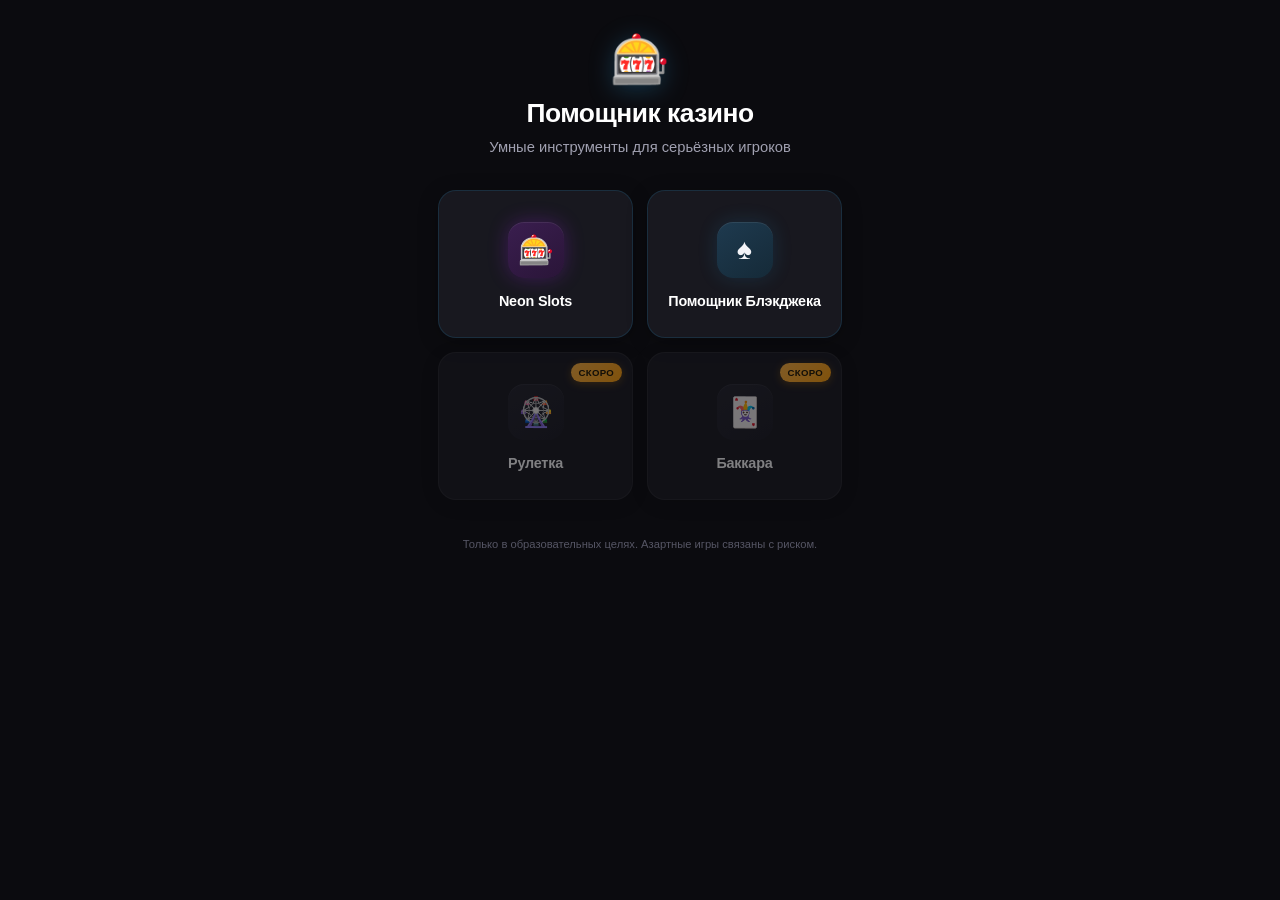
<file: index.html>
<!DOCTYPE html>
<html lang="ru">
<head>
  <meta charset="UTF-8">
  <meta name="viewport" content="width=device-width, initial-scale=1.0, maximum-scale=1.0, user-scalable=no, viewport-fit=cover">
  <title>Помощник казино</title>
  <script src="https://telegram.org/js/telegram-web-app.js"></script>
  <style>
    :root {
      --bg: #0b0b0f;
      --bg-elevated: #13131a;
      --card: #18181f;
      --card-hover: #1f1f28;
      --text: #f4f4f8;
      --text-secondary: #a0a0b0;
      --hint: #6e6e80;
      --border: rgba(255, 255, 255, 0.06);
      --border-strong: rgba(255, 255, 255, 0.1);
      --button: #2aabee;
      --button-hover: #1e9ad9;
      --accent: #30d158;
      --danger: #ff453a;
      --warning: #ff9f0a;
      --radius: 18px;
      --radius-sm: 12px;
    }

    * {
      margin: 0;
      padding: 0;
      box-sizing: border-box;
      -webkit-tap-highlight-color: transparent;
    }

    body {
      font-family: -apple-system, BlinkMacSystemFont, 'SF Pro Display', 'SF Pro Text', 'Segoe UI', Roboto, Helvetica, Arial, sans-serif;
      background: var(--bg);
      color: var(--text);
      min-height: 100vh;
      min-height: 100dvh;
      overflow-x: hidden;
      -webkit-font-smoothing: antialiased;
      overscroll-behavior: none;
    }

    .view {
      display: none;
      padding: 24px 18px 48px;
      max-width: 440px;
      margin: 0 auto;
    }

    .view.active {
      display: block;
      animation: fadeUp 0.3s cubic-bezier(0.22, 1, 0.36, 1);
    }

    /* Специальный вид для слотов — на весь экран */
    #view-slots {
      padding: 0;
      max-width: none;
      height: 100vh;
      height: 100dvh;
      position: relative;
    }

    #view-slots.active {
      display: flex;
      flex-direction: column;
    }

    .slots-topbar {
      display: flex;
      align-items: center;
      justify-content: space-between;
      padding: 12px 16px;
      background: rgba(11, 11, 15, 0.95);
      border-bottom: 1px solid var(--border);
      z-index: 20;
      flex-shrink: 0;
    }

    .slots-iframe {
      flex: 1;
      width: 100%;
      border: none;
      background: #0a0a12;
    }

    @keyframes fadeUp {
      from { opacity: 0; transform: translateY(12px); }
      to { opacity: 1; transform: translateY(0); }
    }

    .header {
      text-align: center;
      padding: 12px 0 32px;
    }

    .header .logo {
      font-size: 3rem;
      margin-bottom: 14px;
      line-height: 1;
      filter: drop-shadow(0 4px 12px rgba(42, 171, 238, 0.25));
    }

    .header h1 {
      font-size: 1.65rem;
      font-weight: 700;
      letter-spacing: -0.5px;
      margin-bottom: 8px;
      color: #ffffff;
    }

    .header p {
      color: var(--text-secondary);
      font-size: 0.92rem;
      line-height: 1.45;
    }

    .games-grid {
      display: grid;
      grid-template-columns: 1fr 1fr;
      gap: 14px;
    }

    .game-card {
      background: var(--card);
      border: 1px solid var(--border);
      border-radius: var(--radius);
      padding: 24px 14px 20px;
      text-align: center;
      cursor: pointer;
      transition: transform 0.15s ease, background 0.15s, border-color 0.15s, box-shadow 0.15s;
      position: relative;
      min-height: 148px;
      display: flex;
      flex-direction: column;
      align-items: center;
      justify-content: center;
      gap: 14px;
      box-shadow: 0 4px 20px rgba(0, 0, 0, 0.25);
    }

    .game-card.enabled:active {
      transform: scale(0.96);
      background: var(--card-hover);
      border-color: var(--border-strong);
    }

    .game-card.enabled {
      border-color: rgba(42, 171, 238, 0.15);
    }

    .game-card.disabled {
      opacity: 0.48;
      cursor: not-allowed;
    }

    .game-card .icon-wrap {
      width: 56px;
      height: 56px;
      border-radius: 16px;
      background: linear-gradient(145deg, #22222c, #1a1a22);
      display: flex;
      align-items: center;
      justify-content: center;
      font-size: 1.8rem;
      box-shadow: inset 0 1px 0 rgba(255,255,255,0.05);
    }

    .game-card.enabled .icon-wrap {
      background: linear-gradient(145deg, #1e3a4f, #152a38);
      box-shadow: 0 0 20px rgba(42, 171, 238, 0.15), inset 0 1px 0 rgba(255,255,255,0.08);
    }

    .game-card.slots-card.enabled .icon-wrap {
      background: linear-gradient(145deg, #3a1e4f, #2a1538);
      box-shadow: 0 0 20px rgba(176, 38, 255, 0.25), inset 0 1px 0 rgba(255,255,255,0.08);
    }

    .game-card .title {
      font-size: 0.9rem;
      font-weight: 600;
      letter-spacing: -0.2px;
      color: #ffffff;
      line-height: 1.3;
    }

    .badge {
      position: absolute;
      top: 10px;
      right: 10px;
      background: linear-gradient(135deg, #ffb340, #ff9f0a);
      color: #1a1200;
      font-size: 0.6rem;
      font-weight: 700;
      padding: 4px 8px;
      border-radius: 20px;
      text-transform: uppercase;
      letter-spacing: 0.3px;
      box-shadow: 0 2px 8px rgba(255, 159, 10, 0.3);
    }

    .top-bar {
      display: flex;
      align-items: center;
      justify-content: space-between;
      margin-bottom: 20px;
      gap: 10px;
    }

    .back-btn, .help-btn {
      display: inline-flex;
      align-items: center;
      gap: 6px;
      background: var(--bg-elevated);
      border: 1px solid var(--border);
      color: var(--text-secondary);
      font-size: 0.9rem;
      font-weight: 500;
      padding: 10px 16px;
      border-radius: 12px;
      cursor: pointer;
      transition: background 0.15s, color 0.15s;
    }

    .back-btn:active, .help-btn:active {
      background: var(--card);
      color: #ffffff;
    }

    .help-btn {
      color: var(--button);
      border-color: rgba(42, 171, 238, 0.25);
      background: rgba(42, 171, 238, 0.08);
    }

    .screen-title {
      font-size: 1.4rem;
      font-weight: 700;
      margin-bottom: 20px;
      letter-spacing: -0.4px;
      color: #ffffff;
    }

    .help-box {
      background: var(--bg-elevated);
      border: 1px solid var(--border);
      border-radius: var(--radius);
      padding: 16px 18px;
      margin-bottom: 24px;
      font-size: 0.84rem;
      color: var(--text-secondary);
      line-height: 1.6;
    }

    .help-box strong {
      color: #ffffff;
      font-weight: 600;
    }

    .input-group {
      margin-bottom: 16px;
    }

    .label-row {
      display: flex;
      align-items: center;
      gap: 8px;
      margin-bottom: 8px;
    }

    .label-row label {
      font-size: 0.84rem;
      color: var(--text-secondary);
      font-weight: 500;
    }

    .info-btn {
      width: 22px;
      height: 22px;
      border-radius: 50%;
      background: rgba(42, 171, 238, 0.15);
      color: var(--button);
      border: 1px solid rgba(42, 171, 238, 0.25);
      font-size: 0.75rem;
      font-weight: 700;
      cursor: pointer;
      display: flex;
      align-items: center;
      justify-content: center;
      flex-shrink: 0;
      line-height: 1;
      transition: background 0.15s;
    }

    .info-btn:active {
      background: rgba(42, 171, 238, 0.3);
    }

    .input-group input {
      width: 100%;
      background: var(--bg-elevated);
      border: 1px solid var(--border);
      border-radius: var(--radius-sm);
      padding: 16px 18px;
      font-size: 1.15rem;
      font-weight: 500;
      color: #ffffff;
      outline: none;
      transition: border-color 0.2s, box-shadow 0.2s;
    }

    .input-group input:focus {
      border-color: rgba(42, 171, 238, 0.5);
      box-shadow: 0 0 0 3px rgba(42, 171, 238, 0.12);
    }

    .input-group input::placeholder {
      color: var(--hint);
      opacity: 0.85;
      font-weight: 400;
    }

    .btn-row {
      display: flex;
      gap: 12px;
      margin: 24px 0 28px;
    }

    .btn {
      flex: 1;
      border: none;
      border-radius: var(--radius-sm);
      padding: 16px;
      font-size: 1rem;
      font-weight: 600;
      cursor: pointer;
      transition: transform 0.12s, opacity 0.15s, background 0.15s;
    }

    .btn:active {
      transform: scale(0.97);
    }

    .btn-primary {
      background: linear-gradient(180deg, #35b5f5 0%, #2aabee 100%);
      color: #ffffff;
      box-shadow: 0 4px 16px rgba(42, 171, 238, 0.35);
    }

    .btn-primary:active {
      background: var(--button-hover);
    }

    .btn-secondary {
      background: var(--bg-elevated);
      color: var(--text-secondary);
      border: 1px solid var(--border);
    }

    .btn-secondary:active {
      color: #ffffff;
      background: var(--card);
    }

    .result-card {
      background: var(--card);
      border: 1px solid var(--border);
      border-radius: var(--radius);
      padding: 28px 20px 24px;
      display: none;
      box-shadow: 0 8px 32px rgba(0, 0, 0, 0.3);
    }

    .result-card.visible {
      display: block;
      animation: fadeUp 0.35s cubic-bezier(0.22, 1, 0.36, 1);
    }

    .tc-value {
      font-size: 3rem;
      font-weight: 800;
      text-align: center;
      letter-spacing: -1.5px;
      line-height: 1.05;
      color: #ffffff;
    }

    .tc-label {
      text-align: center;
      color: var(--hint);
      font-size: 0.8rem;
      margin: 6px 0 20px;
      font-weight: 500;
      letter-spacing: 0.3px;
      text-transform: uppercase;
    }

    .recommendation {
      text-align: center;
      font-size: 1.05rem;
      font-weight: 700;
      padding: 14px 16px;
      border-radius: 14px;
      margin-bottom: 14px;
      letter-spacing: -0.2px;
    }

    .rec-risk {
      background: rgba(48, 209, 88, 0.12);
      color: var(--accent);
      border: 1px solid rgba(48, 209, 88, 0.2);
    }

    .rec-neutral {
      background: rgba(255, 159, 10, 0.12);
      color: var(--warning);
      border: 1px solid rgba(255, 159, 10, 0.2);
    }

    .rec-pass {
      background: rgba(255, 69, 58, 0.12);
      color: var(--danger);
      border: 1px solid rgba(255, 69, 58, 0.2);
    }

    .extra-tip {
      font-size: 0.84rem;
      color: var(--text-secondary);
      text-align: center;
      line-height: 1.55;
      padding: 0 4px;
    }

    .disclaimer {
      text-align: center;
      font-size: 0.7rem;
      color: var(--hint);
      opacity: 0.75;
      margin-top: 36px;
      line-height: 1.45;
      padding: 0 12px;
    }

    .modal-overlay {
      position: fixed;
      inset: 0;
      background: rgba(0, 0, 0, 0.72);
      backdrop-filter: blur(8px);
      -webkit-backdrop-filter: blur(8px);
      z-index: 1000;
      display: flex;
      align-items: flex-end;
      justify-content: center;
      opacity: 0;
      visibility: hidden;
      transition: opacity 0.25s ease, visibility 0.25s;
      padding: 16px;
    }

    .modal-overlay.open {
      opacity: 1;
      visibility: visible;
    }

    .modal {
      background: var(--card);
      border: 1px solid var(--border-strong);
      border-radius: 24px 24px 20px 20px;
      width: 100%;
      max-width: 400px;
      max-height: 85vh;
      overflow-y: auto;
      transform: translateY(40px);
      transition: transform 0.3s cubic-bezier(0.22, 1, 0.36, 1);
      box-shadow: 0 -8px 40px rgba(0, 0, 0, 0.5);
    }

    .modal-overlay.open .modal {
      transform: translateY(0);
    }

    .modal-header {
      display: flex;
      align-items: center;
      justify-content: space-between;
      padding: 20px 20px 12px;
      position: sticky;
      top: 0;
      background: var(--card);
      z-index: 2;
      border-bottom: 1px solid var(--border);
    }

    .modal-header h3 {
      font-size: 1.15rem;
      font-weight: 700;
      color: #ffffff;
      letter-spacing: -0.3px;
    }

    .modal-close {
      width: 32px;
      height: 32px;
      border-radius: 50%;
      background: var(--bg-elevated);
      border: 1px solid var(--border);
      color: var(--text-secondary);
      font-size: 1.1rem;
      cursor: pointer;
      display: flex;
      align-items: center;
      justify-content: center;
      line-height: 1;
    }

    .modal-close:active {
      background: var(--card-hover);
      color: #ffffff;
    }

    .modal-body {
      padding: 8px 20px 28px;
    }

    .modal-section {
      margin-bottom: 22px;
    }

    .modal-section:last-child {
      margin-bottom: 0;
    }

    .modal-section h4 {
      font-size: 0.95rem;
      font-weight: 600;
      color: #ffffff;
      margin-bottom: 10px;
    }

    .modal-section p {
      font-size: 0.88rem;
      color: var(--text-secondary);
      line-height: 1.55;
      margin-bottom: 8px;
    }

    .modal-img {
      width: 100%;
      border-radius: 14px;
      margin: 12px 0 4px;
      display: block;
      border: 1px solid var(--border);
    }

    .step-list {
      display: flex;
      flex-direction: column;
      gap: 12px;
      margin-top: 10px;
    }

    .step {
      display: flex;
      gap: 12px;
      align-items: flex-start;
    }

    .step-num {
      width: 26px;
      height: 26px;
      border-radius: 50%;
      background: rgba(42, 171, 238, 0.15);
      color: var(--button);
      font-size: 0.8rem;
      font-weight: 700;
      display: flex;
      align-items: center;
      justify-content: center;
      flex-shrink: 0;
      margin-top: 1px;
    }

    .step-text {
      font-size: 0.88rem;
      color: var(--text-secondary);
      line-height: 1.5;
    }

    .example-box {
      background: rgba(42, 171, 238, 0.08);
      border: 1px solid rgba(42, 171, 238, 0.18);
      border-radius: 14px;
      padding: 14px 16px;
      margin-top: 12px;
    }

    .example-box .label {
      font-size: 0.75rem;
      color: var(--button);
      font-weight: 600;
      text-transform: uppercase;
      letter-spacing: 0.4px;
      margin-bottom: 6px;
    }

    .example-box p {
      font-size: 0.88rem;
      color: var(--text);
      line-height: 1.5;
      margin: 0;
    }

    .tip-box {
      background: rgba(255, 159, 10, 0.08);
      border: 1px solid rgba(255, 159, 10, 0.18);
      border-radius: 14px;
      padding: 14px 16px;
      margin-top: 14px;
      font-size: 0.85rem;
      color: var(--text-secondary);
      line-height: 1.5;
    }
  </style>
</head>
<body>
  <!-- ==================== МЕНЮ ==================== -->
  <div id="view-menu" class="view active">
    <div class="header">
      <div class="logo">🎰</div>
      <h1>Помощник казино</h1>
      <p>Умные инструменты для серьёзных игроков</p>
    </div>
    <div class="games-grid" id="games-grid"></div>
    <p class="disclaimer">Только в образовательных целях. Азартные игры связаны с риском.</p>
  </div>

  <!-- ==================== БЛЭКДЖЕК ==================== -->
  <div id="view-blackjack" class="view">
    <div class="top-bar">
      <button class="back-btn" onclick="navigateTo('menu')">← Меню</button>
      <button class="help-btn" onclick="openModal('help')">Помощь</button>
    </div>

    <h2 class="screen-title">♠ Помощник Блэкджека</h2>

    <div class="help-box">
      <strong>Система Hi-Lo</strong><br>
      2–6 = <strong>+1</strong> &nbsp;·&nbsp; 7–9 = <strong>0</strong> &nbsp;·&nbsp; 10–Туз = <strong>−1</strong><br>
      Считаете Running Count → делите на оставшиеся колоды = True Count
    </div>

    <div class="input-group">
      <div class="label-row">
        <label for="running-count">Running Count (текущий счёт)</label>
        <button class="info-btn" onclick="openModal('running')">!</button>
      </div>
      <input type="number" id="running-count" placeholder="например 8 или -4" step="1" inputmode="numeric">
    </div>

    <div class="input-group">
      <div class="label-row">
        <label for="decks-remaining">Оставшиеся колоды</label>
        <button class="info-btn" onclick="openModal('decks')">!</button>
      </div>
      <input type="number" id="decks-remaining" placeholder="например 4.5" step="0.1" min="0.1" inputmode="decimal">
    </div>

    <div class="btn-row">
      <button class="btn btn-primary" id="calc-btn">Рассчитать</button>
      <button class="btn btn-secondary" id="reset-btn">Сбросить</button>
    </div>

    <div class="result-card" id="result-card">
      <div class="tc-value" id="true-count-value">0.0</div>
      <div class="tc-label">True Count</div>
      <div class="recommendation" id="recommendation"></div>
      <div class="extra-tip" id="extra-tip"></div>
    </div>

    <p class="disclaimer">Только в образовательных целях. Азартные игры связаны с риском.</p>
  </div>

  <!-- ==================== СЛОТЫ ==================== -->
  <div id="view-slots" class="view">
    <div class="slots-topbar">
      <button class="back-btn" onclick="navigateTo('menu')">← Меню</button>
      <div style="font-weight:600;font-size:0.95rem;color:#fff;">Neon Slots 5</div>
      <div style="width:80px;"></div>
    </div>
    <iframe 
      id="slots-iframe"
      class="slots-iframe" 
      src="slots/index.html"
      allow="autoplay"
    ></iframe>
  </div>

  <!-- ==================== МОДАЛКА ==================== -->
  <div class="modal-overlay" id="modal-overlay" onclick="closeModal(event)">
    <div class="modal" id="modal" onclick="event.stopPropagation()">
      <div class="modal-header">
        <h3 id="modal-title">Заголовок</h3>
        <button class="modal-close" onclick="closeModal()">×</button>
      </div>
      <div class="modal-body" id="modal-body"></div>
    </div>
  </div>

  <script>
    const GAMES = {
      slots: {
        id: 'slots',
        title: 'Neon Slots',
        enabled: true,
        icon: '🎰',
        init: function () {
          // Можно перезагрузить iframe при каждом заходе
          const iframe = document.getElementById('slots-iframe');
          if (iframe) {
            // iframe.src = iframe.src; // раскомментируй, если хочешь сбрасывать игру
          }
        }
      },
      blackjack: {
        id: 'blackjack',
        title: 'Помощник Блэкджека',
        enabled: true,
        icon: '♠️',
        init: function () {
          const saved = localStorage.getItem('blackjack_runningCount');
          if (saved !== null) document.getElementById('running-count').value = saved;
          setTimeout(() => {
            const el = document.getElementById('running-count');
            if (el && !el.value) el.focus();
          }, 200);
        }
      },
      roulette: { id: 'roulette', title: 'Рулетка', enabled: false, icon: '🎡', init: function () {} },
      baccarat: { id: 'baccarat', title: 'Баккара', enabled: false, icon: '🃏', init: function () {} }
    };

    const MODALS = {
      running: {
        title: 'Running Count',
        body: `
          <div class="modal-section">
            <h4>Что это?</h4>
            <p>Текущий счёт — сумма всех открытых карт с начала шуза по системе <strong>Hi-Lo</strong>.</p>
          </div>
          <div class="modal-section">
            <h4>Значения карт</h4>
            <img class="modal-img" src="hilo.jpg" alt="Hi-Lo values">
          </div>
          <div class="modal-section">
            <h4>Как считать</h4>
            <div class="step-list">
              <div class="step"><div class="step-num">1</div><div class="step-text">В начале шуза Running Count = 0</div></div>
              <div class="step"><div class="step-num">2</div><div class="step-text">Каждую открытую карту прибавляйте или вычитайте по таблице</div></div>
              <div class="step"><div class="step-num">3</div><div class="step-text">В любой момент можете ввести текущее значение в поле</div></div>
            </div>
          </div>
          <div class="example-box">
            <div class="label">Пример</div>
            <p>Карты: 5 (+1), Король (−1), 3 (+1), 8 (0), Туз (−1)<br>
            Running Count = +1 −1 +1 +0 −1 = <strong>0</strong></p>
          </div>
        `
      },
      decks: {
        title: 'Оставшиеся колоды',
        body: `
          <div class="modal-section">
            <h4>Что вводить?</h4>
            <p>Примерно сколько <strong>полных колод</strong> ещё осталось в шузе.</p>
          </div>
          <div class="modal-section">
            <h4>Как оценить</h4>
            <div class="step-list">
              <div class="step"><div class="step-num">1</div><div class="step-text">В начале 6-колодного шуза → <strong>6</strong></div></div>
              <div class="step"><div class="step-num">2</div><div class="step-text">Осталось примерно половина → <strong>3</strong></div></div>
              <div class="step"><div class="step-num">3</div><div class="step-text">Осталась ~1 колода → <strong>1</strong> или <strong>1.5</strong></div></div>
            </div>
          </div>
          <div class="example-box">
            <div class="label">Точность</div>
            <p>Достаточно оценивать с шагом 0.5. Приблизительная оценка уже даёт хороший True Count.</p>
          </div>
          <div class="tip-box">
            <strong>Формула:</strong><br>
            True Count = Running Count ÷ Оставшиеся колоды
          </div>
        `
      },
      help: {
        title: 'Как пользоваться',
        body: `
          <div class="modal-section">
            <h4>1. Система Hi-Lo</h4>
            <p>Самая популярная система карточного счёта.</p>
            <img class="modal-img" src="hilo.jpg" alt="Hi-Lo chart">
          </div>
          <div class="modal-section">
            <h4>2. Как получается True Count</h4>
            <img class="modal-img" src="scheme.jpg" alt="True Count scheme">
          </div>
          <div class="modal-section">
            <h4>3. Рекомендации по True Count</h4>
            <img class="modal-img" src="recs.jpg" alt="Recommendations">
          </div>
          <div class="modal-section">
            <h4>Пошагово</h4>
            <div class="step-list">
              <div class="step"><div class="step-num">1</div><div class="step-text"><strong>Считайте карты</strong> во время игры (Running Count).</div></div>
              <div class="step"><div class="step-num">2</div><div class="step-text"><strong>Оцените</strong>, сколько колод осталось в шузе.</div></div>
              <div class="step"><div class="step-num">3</div><div class="step-text"><strong>Введите</strong> оба числа и нажмите «Рассчитать».</div></div>
              <div class="step"><div class="step-num">4</div><div class="step-text"><strong>Следуйте рекомендации</strong> по ставке.</div></div>
            </div>
          </div>
          <div class="tip-box">
            Это образовательный инструмент. Настоящий карточный счёт требует практики и не гарантирует выигрыш. Играйте ответственно.
          </div>
        `
      }
    };

    const tg = window.Telegram?.WebApp;
    if (tg) {
      tg.ready();
      tg.expand();
      try {
        tg.setHeaderColor('#0b0b0f');
        tg.setBackgroundColor('#0b0b0f');
        tg.enableClosingConfirmation();
      } catch (e) {}
    }

    function haptic(type = 'light') {
      try { tg?.HapticFeedback?.impactOccurred(type); } catch (e) {}
    }

    function showAlert(msg) {
      if (tg?.showAlert) tg.showAlert(msg);
      else alert(msg);
    }

    function openModal(type) {
      const data = MODALS[type];
      if (!data) return;
      document.getElementById('modal-title').textContent = data.title;
      document.getElementById('modal-body').innerHTML = data.body;
      document.getElementById('modal-overlay').classList.add('open');
      haptic('light');
    }

    function closeModal(e) {
      if (e && e.target !== document.getElementById('modal-overlay') && e.type === 'click') return;
      document.getElementById('modal-overlay').classList.remove('open');
    }

    function navigateTo(viewId) {
      document.querySelectorAll('.view').forEach(v => v.classList.remove('active'));
      
      if (viewId === 'menu') {
        document.getElementById('view-menu').classList.add('active');
        haptic('light');
        return;
      }
      
      const game = GAMES[viewId];
      if (!game || !game.enabled) return;
      
      const viewEl = document.getElementById('view-' + viewId);
      if (viewEl) {
        viewEl.classList.add('active');
        haptic('light');
        if (typeof game.init === 'function') game.init();
      }
    }

    function buildMenu() {
      const grid = document.getElementById('games-grid');
      grid.innerHTML = '';
      
      // Порядок: сначала слоты, потом блэкджек
      const order = ['slots', 'blackjack', 'roulette', 'baccarat'];
      
      order.forEach(id => {
        const game = GAMES[id];
        if (!game) return;
        
        const card = document.createElement('div');
        card.className = 'game-card ' + (game.enabled ? 'enabled' : 'disabled');
        if (id === 'slots') card.classList.add('slots-card');
        
        card.innerHTML = `
          <div class="icon-wrap">${game.icon}</div>
          <div class="title">${game.title}</div>
          ${game.enabled ? '' : '<span class="badge">Скоро</span>'}
        `;
        
        if (game.enabled) {
          card.addEventListener('click', () => navigateTo(game.id));
        }
        
        grid.appendChild(card);
      });
    }

    function calculateTrueCount() {
      const rcRaw = document.getElementById('running-count').value.trim();
      const decksRaw = document.getElementById('decks-remaining').value.trim();
      const runningCount = parseFloat(rcRaw);
      const decksRemaining = parseFloat(decksRaw);

      if (rcRaw === '' || isNaN(runningCount)) {
        showAlert('Введите корректный Running Count (целое число).');
        return;
      }
      if (decksRaw === '' || isNaN(decksRemaining) || decksRemaining <= 0) {
        showAlert('Оставшиеся колоды должны быть числом больше 0.');
        return;
      }

      localStorage.setItem('blackjack_runningCount', runningCount);
      const trueCount = runningCount / decksRemaining;
      const tc = Math.round(trueCount * 10) / 10;

      const resultCard = document.getElementById('result-card');
      const tcEl = document.getElementById('true-count-value');
      const recEl = document.getElementById('recommendation');
      const tipEl = document.getElementById('extra-tip');

      tcEl.textContent = (tc > 0 ? '+' : '') + tc.toFixed(1);
      tcEl.style.color = tc >= 2 ? 'var(--accent)' : tc <= -1 ? 'var(--danger)' : '#ffffff';

      let recClass, recText, tipText;
      if (tc >= 2) {
        recClass = 'rec-risk';
        recText = 'РИСК · Увеличить ставку';
        tipText = getAdvancedTip(tc);
      } else if (tc > -1) {
        recClass = 'rec-neutral';
        recText = 'Нейтрально · Базовая стратегия';
        tipText = 'Явного преимущества нет. Играйте по базовой стратегии и ждите лучшего счёта.';
      } else {
        recClass = 'rec-pass';
        recText = 'ПАС · Минимальная ставка';
        tipText = 'Преимущество у казино. Уменьшите ставки или пропустите этот шуз.';
      }

      recEl.className = 'recommendation ' + recClass;
      recEl.textContent = recText;
      tipEl.textContent = tipText;
      resultCard.classList.add('visible');
      haptic('medium');
    }

    function getAdvancedTip(tc) {
      if (tc >= 4) return 'Очень сильный счёт. Берите Insurance. Стойте на 16 против 10, удваивайте 9 против 2, 10 против Туза (Illustrious 18).';
      if (tc >= 3) return 'Сильное преимущество. Можно брать Insurance. Ключевые отклонения: стоять на 16 vs 10, удваивать 10 vs Туз.';
      return 'Появилось преимущество игрока. Умеренно повышайте ставку и придерживайтесь базовой стратегии + простых отклонений.';
    }

    function resetCount() {
      document.getElementById('running-count').value = '';
      document.getElementById('decks-remaining').value = '';
      document.getElementById('result-card').classList.remove('visible');
      localStorage.removeItem('blackjack_runningCount');
      haptic('light');
    }

    document.getElementById('calc-btn').addEventListener('click', calculateTrueCount);
    document.getElementById('reset-btn').addEventListener('click', resetCount);

    document.getElementById('running-count').addEventListener('keydown', e => {
      if (e.key === 'Enter') { e.preventDefault(); document.getElementById('decks-remaining').focus(); }
    });
    document.getElementById('decks-remaining').addEventListener('keydown', e => {
      if (e.key === 'Enter') { e.preventDefault(); calculateTrueCount(); }
    });
    document.addEventListener('keydown', e => { if (e.key === 'Escape') closeModal(); });

    buildMenu();
  </script>
</body>
          </html>
</file>
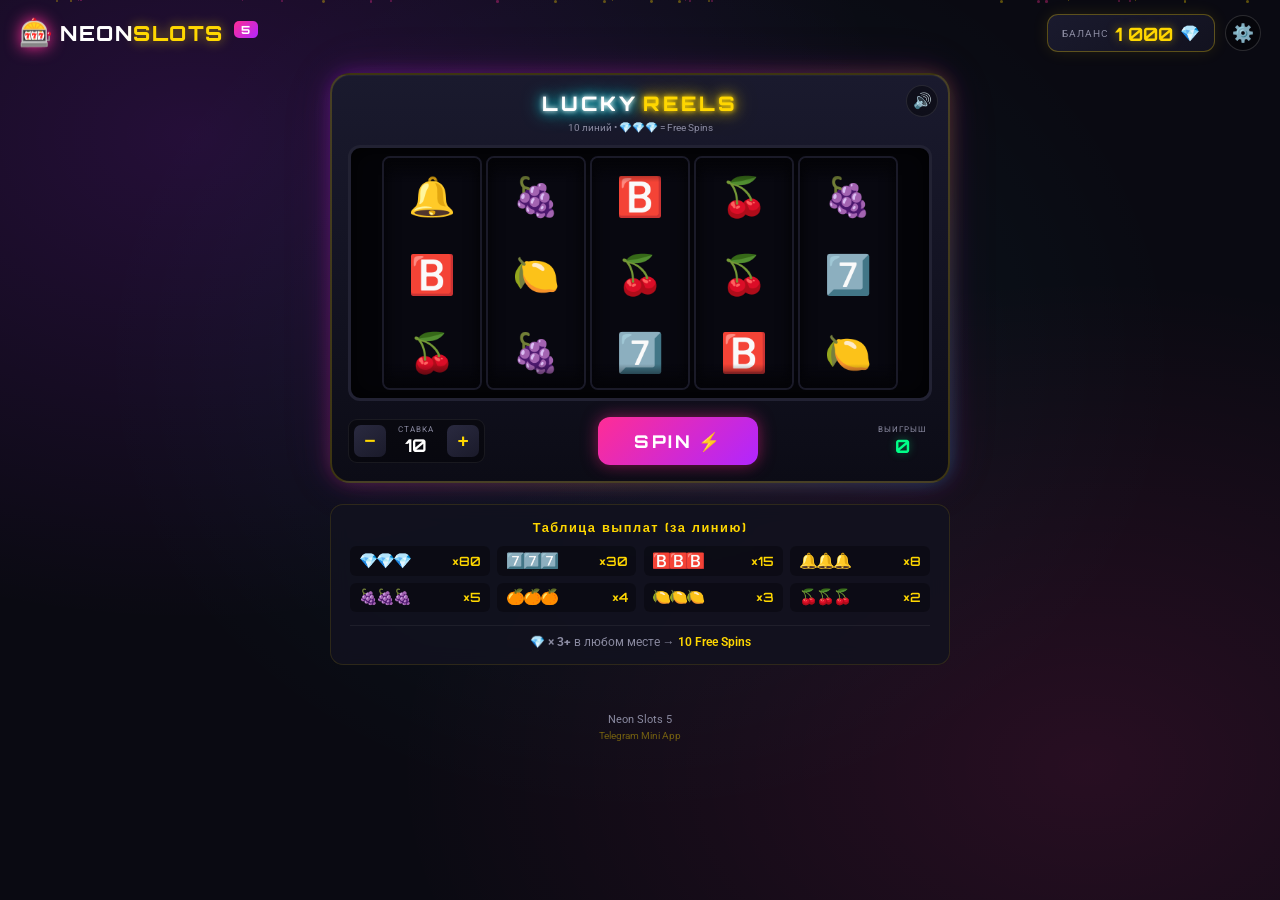
<file: slots/index.html>
<!DOCTYPE html>
<html lang="ru">
<head>
  <meta charset="UTF-8" />
  <meta name="viewport" content="width=device-width, initial-scale=1.0, maximum-scale=1.0, user-scalable=no, viewport-fit=cover" />
  <meta name="theme-color" content="#0a0a12" />
  <title>Neon Slots 5</title>
  <script src="https://telegram.org/js/telegram-web-app.js"></script>
  <link rel="stylesheet" href="styles.css" />
  <link rel="preconnect" href="https://fonts.googleapis.com">
  <link rel="preconnect" href="https://fonts.gstatic.com" crossorigin>
  <link href="https://fonts.googleapis.com/css2?family=Orbitron:wght@400;500;600;700;800;900&family=Roboto:wght@300;400;500;700&display=swap" rel="stylesheet">
</head>
<body>
  <div class="casino-bg">
    <div class="particles" id="particles"></div>

    <header class="header">
      <div class="logo">
        <span class="logo-icon">🎰</span>
        <span class="logo-text">NEON<span class="gold">SLOTS</span> <span class="badge">5</span></span>
      </div>
      <div class="header-right">
        <div class="free-spins-panel" id="freeSpinsPanel" style="display:none;">
          <span class="fs-label">FREE SPINS</span>
          <span class="fs-count" id="freeSpinsCount">0</span>
        </div>
        <div class="balance-panel">
          <div class="balance-label">БАЛАНС</div>
          <div class="balance-value" id="balance">1000</div>
          <div class="currency">💎</div>
        </div>
        <button class="settings-btn" id="settingsBtn" title="Настройки">⚙️</button>
      </div>
    </header>

    <main class="main">
      <div class="slot-machine">
        <div class="machine-top">
          <div class="neon-sign">
            <span>LUCKY</span>
            <span class="gold-text">REELS</span>
          </div>
          <div class="lines-info" id="linesInfo">10 линий • 💎💎💎 = Free Spins</div>
        </div>

        <div class="reels-container">
          <div class="reel-frame" id="reelFrame"></div>
          <div class="paylines" id="paylinesContainer"></div>
        </div>

        <div class="machine-bottom">
          <div class="bet-controls">
            <button class="bet-btn" id="betMinus">−</button>
            <div class="bet-display">
              <span class="bet-label">СТАВКА</span>
              <span class="bet-value" id="betValue">10</span>
            </div>
            <button class="bet-btn" id="betPlus">+</button>
          </div>

          <button class="spin-btn" id="spinBtn">
            <span class="spin-text">SPIN</span>
            <span class="spin-icon">⚡</span>
          </button>

          <div class="last-win" id="lastWin">
            <span class="win-label">ВЫИГРЫШ</span>
            <span class="win-amount" id="winAmount">0</span>
          </div>
        </div>

        <div class="sound-toggle" id="soundToggle" title="Звук">🔊</div>
      </div>

      <div class="paytable">
        <h3>Таблица выплат (за линию)</h3>
        <div class="paytable-grid" id="paytable"></div>
        <div class="bonus-info">
          <strong>💎 × 3+</strong> в любом месте → <span class="gold">10 Free Spins</span>
        </div>
      </div>
    </main>

    <!-- SETTINGS PANEL -->
    <div class="settings-overlay" id="settingsOverlay">
      <div class="settings-panel">
        <div class="settings-header">
          <h2>⚙️ Подкрутка казино</h2>
          <button class="close-btn" id="closeSettings">✕</button>
        </div>

        <div class="settings-section">
          <h3>Веса символов (чем выше — тем чаще)</h3>
          <p class="hint-text">Меняй веса и жми «Применить».</p>
          <div class="weights-grid" id="weightsGrid"></div>
        </div>

        <div class="settings-section">
          <h3>Быстрые пресеты</h3>
          <div class="presets">
            <button class="preset-btn" data-preset="normal">Обычный</button>
            <button class="preset-btn" data-preset="loose">Щедрый</button>
            <button class="preset-btn" data-preset="tight">Жадный</button>
            <button class="preset-btn" data-preset="jackpot">Джекпоты</button>
          </div>
        </div>

        <div class="settings-section">
          <h3>Баланс</h3>
          <div class="balance-edit">
            <input type="number" id="editBalance" min="0" step="100" value="1000" />
            <button class="apply-btn" id="setBalanceBtn">Установить</button>
          </div>
        </div>

        <div class="settings-actions">
          <button class="apply-btn primary" id="applyWeights">Применить веса</button>
          <button class="apply-btn" id="resetWeights">Сброс</button>
        </div>

        <div class="rtp-info" id="rtpInfo">Примерный RTP: ~94%</div>
      </div>
    </div>

    <div class="message-overlay" id="messageOverlay">
      <div class="message-box" id="messageBox">
        <div class="message-title" id="messageTitle"></div>
        <div class="message-text" id="messageText"></div>
      </div>
    </div>

    <footer class="footer">
      <span>Neon Slots 5</span>
      <span class="hint">Telegram Mini App</span>
    </footer>
  </div>

  <script src="script.js"></script>
</body>
</html>
</file>
<file: slots/styles.css>
:root {
  --bg-dark: #0a0a12;
  --gold: #ffd700;
  --neon-pink: #ff2d95;
  --neon-blue: #00f0ff;
  --neon-purple: #b026ff;
  --text: #e8e8f0;
  --text-dim: #8a8aa0;
  --success: #00ff88;
  --reel-bg: #080810;
  --symbol-h: 78px;
}

* { margin: 0; padding: 0; box-sizing: border-box; }

body {
  font-family: 'Roboto', sans-serif;
  background: var(--bg-dark);
  color: var(--text);
  min-height: 100vh;
  min-height: 100dvh;
  overscroll-behavior: none;
  overflow-x: hidden;
  padding: env(safe-area-inset-top) env(safe-area-inset-right) env(safe-area-inset-bottom) env(safe-area-inset-left);
}

.casino-bg {
  min-height: 100vh;
  min-height: 100dvh;
  overscroll-behavior: none;
  background: 
    radial-gradient(ellipse at 15% 15%, rgba(176, 38, 255, 0.16) 0%, transparent 45%),
    radial-gradient(ellipse at 85% 85%, rgba(255, 45, 149, 0.12) 0%, transparent 45%),
    radial-gradient(ellipse at 50% 40%, rgba(0, 240, 255, 0.06) 0%, transparent 60%),
    var(--bg-dark);
  position: relative;
}

.particles {
  position: fixed; inset: 0; pointer-events: none; z-index: 0; overflow: hidden;
}
.particle {
  position: absolute; border-radius: 50%; opacity: 0.35;
  animation: float linear infinite;
}
@keyframes float {
  0% { transform: translateY(100vh) scale(0); opacity: 0; }
  10% { opacity: 0.5; } 90% { opacity: 0.3; }
  100% { transform: translateY(-10vh) scale(1); opacity: 0; }
}

/* Header */
.header {
  display: flex; justify-content: space-between; align-items: center;
  padding: 0.9rem 1.2rem; position: relative; z-index: 10;
}
.logo { display: flex; align-items: center; gap: 0.45rem; }
.logo-icon { font-size: 1.7rem; filter: drop-shadow(0 0 8px var(--neon-pink)); }
.logo-text {
  font-family: 'Orbitron', sans-serif; font-weight: 800; font-size: 1.3rem;
  letter-spacing: 1.5px; color: #fff;
}
.logo-text .gold { color: var(--gold); text-shadow: 0 0 12px rgba(255,215,0,0.6); }
.logo-text .badge {
  background: linear-gradient(135deg, var(--neon-pink), var(--neon-purple));
  font-size: 0.7rem; padding: 0.1rem 0.4rem; border-radius: 5px;
  vertical-align: super; margin-left: 2px;
}
.header-right { display: flex; align-items: center; gap: 0.6rem; }

.free-spins-panel {
  background: linear-gradient(145deg, #2a1040, #1a0a28);
  border: 1px solid var(--neon-purple); border-radius: 10px;
  padding: 0.35rem 0.8rem; display: flex; flex-direction: column; align-items: center;
  box-shadow: 0 0 15px rgba(176,38,255,0.4);
  animation: fs-glow 1.5s ease-in-out infinite;
}
@keyframes fs-glow {
  0%,100% { box-shadow: 0 0 12px rgba(176,38,255,0.4); }
  50% { box-shadow: 0 0 25px rgba(176,38,255,0.7); }
}
.fs-label { font-size: 0.5rem; color: var(--neon-purple); letter-spacing: 1px; font-weight: 600; }
.fs-count { font-family: 'Orbitron', sans-serif; font-size: 1.2rem; font-weight: 700; color: #fff; }

.balance-panel {
  display: flex; align-items: center; gap: 0.4rem;
  background: linear-gradient(145deg, #1a1a2e, #12121f);
  border: 1px solid rgba(255,215,0,0.3); border-radius: 11px;
  padding: 0.4rem 0.9rem; box-shadow: 0 0 16px rgba(255,215,0,0.1);
}
.balance-label { font-size: 0.6rem; color: var(--text-dim); letter-spacing: 1px; }
.balance-value {
  font-family: 'Orbitron', sans-serif; font-size: 1.15rem; font-weight: 700;
  color: var(--gold); text-shadow: 0 0 10px rgba(255,215,0,0.5); min-width: 55px; text-align: right;
}
.currency { font-size: 1rem; }

.settings-btn {
  width: 36px; height: 36px; border-radius: 50%; border: 1px solid rgba(255,255,255,0.15);
  background: rgba(0,0,0,0.35); color: #fff; font-size: 1.1rem; cursor: pointer;
  transition: all 0.2s; display: flex; align-items: center; justify-content: center;
}
.settings-btn:hover { background: rgba(255,215,0,0.15); border-color: var(--gold); }

/* Main */
.main {
  display: flex; flex-direction: column; align-items: center;
  padding: 0.4rem 0.8rem 2rem; position: relative; z-index: 5; gap: 1.3rem;
}

.slot-machine {
  background: linear-gradient(180deg, #1a1a2e 0%, #0c0c16 100%);
  border-radius: 20px; border: 2px solid rgba(255,215,0,0.2);
  box-shadow: 0 0 30px rgba(176,38,255,0.15), 0 0 60px rgba(255,45,149,0.07),
    inset 0 1px 0 rgba(255,255,255,0.04);
  padding: 1rem; max-width: 620px; width: 100%; position: relative;
}
.slot-machine::before {
  content: ''; position: absolute; inset: -2px; border-radius: 22px;
  background: linear-gradient(135deg, var(--neon-purple), var(--neon-pink), var(--gold), var(--neon-blue));
  opacity: 0.22; z-index: -1; filter: blur(9px);
}

.machine-top { text-align: center; margin-bottom: 0.7rem; }
.neon-sign {
  font-family: 'Orbitron', sans-serif; font-weight: 800; font-size: 1.25rem;
  letter-spacing: 3px; display: flex; justify-content: center; gap: 0.35rem;
}
.neon-sign span {
  color: #fff; text-shadow: 0 0 5px #fff, 0 0 12px var(--neon-blue), 0 0 20px var(--neon-blue);
}
.neon-sign .gold-text {
  color: var(--gold); text-shadow: 0 0 5px var(--gold), 0 0 14px var(--gold), 0 0 26px rgba(255,215,0,0.4);
}
.lines-info { font-size: 0.65rem; color: var(--text-dim); margin-top: 0.3rem; }

/* Reels - 5 */
.reels-container {
  position: relative; background: #040408; border-radius: 12px; padding: 8px;
  border: 3px solid #222233; box-shadow: inset 0 0 22px rgba(0,0,0,0.85);
}
.reel-frame { display: flex; gap: 4px; justify-content: center; }

.reel {
  width: 100px; height: calc(var(--symbol-h) * 3);
  background: var(--reel-bg); border-radius: 8px; overflow: hidden; position: relative;
  border: 2px solid #1a1a28; box-shadow: inset 0 0 15px rgba(0,0,0,0.9);
}
.reel::before, .reel::after {
  content: ''; position: absolute; left: 0; right: 0; height: 24px; z-index: 4; pointer-events: none;
}
.reel::before { top: 0; background: linear-gradient(to bottom, rgba(4,4,8,0.97), transparent); }
.reel::after { bottom: 0; background: linear-gradient(to top, rgba(4,4,8,0.97), transparent); }

.symbols { position: absolute; top: 0; left: 0; width: 100%; will-change: transform; }
.symbol {
  height: var(--symbol-h); display: flex; align-items: center; justify-content: center;
  font-size: 2.4rem; user-select: none; transition: filter 0.12s, transform 0.12s;
}
.symbol.win { animation: symbol-win 0.4s ease-in-out 4; z-index: 2; }
@keyframes symbol-win {
  0%,100% { transform: scale(1); filter: brightness(1); }
  50% { transform: scale(1.15); filter: brightness(1.45) drop-shadow(0 0 10px var(--gold)); }
}
.reel.spinning .symbol { filter: blur(2.5px); opacity: 0.75; }

/* Paylines overlay */
.paylines { position: absolute; inset: 8px; pointer-events: none; z-index: 5; }
.payline {
  position: absolute; height: 2.5px;
  background: linear-gradient(90deg, transparent, var(--gold), transparent);
  opacity: 0; box-shadow: 0 0 8px var(--gold); transition: opacity 0.2s; border-radius: 2px;
}
.payline.active {
  opacity: 1; animation: line-pulse 0.5s ease-in-out 3;
}
@keyframes line-pulse {
  0%,100% { opacity: 0.45; } 50% { opacity: 1; box-shadow: 0 0 16px var(--gold); }
}

/* Controls */
.machine-bottom {
  display: flex; align-items: center; justify-content: space-between;
  margin-top: 1rem; gap: 0.7rem; flex-wrap: wrap;
}
.bet-controls {
  display: flex; align-items: center; gap: 0.35rem;
  background: rgba(0,0,0,0.35); border-radius: 9px; padding: 0.3rem;
  border: 1px solid rgba(255,255,255,0.07);
}
.bet-btn {
  width: 32px; height: 32px; border: none; border-radius: 7px;
  background: linear-gradient(145deg, #2a2a40, #1a1a2a); color: var(--gold);
  font-size: 1.2rem; font-weight: 700; cursor: pointer; transition: all 0.2s;
  display: flex; align-items: center; justify-content: center;
}
.bet-btn:hover { background: linear-gradient(145deg, #3a3a55, #2a2a40); box-shadow: 0 0 10px rgba(255,215,0,0.3); }
.bet-btn:active { transform: scale(0.94); }
.bet-display { display: flex; flex-direction: column; align-items: center; min-width: 50px; }
.bet-label { font-size: 0.5rem; color: var(--text-dim); letter-spacing: 1px; }
.bet-value { font-family: 'Orbitron', sans-serif; font-size: 1.1rem; font-weight: 700; color: #fff; }

.spin-btn {
  flex: 1; max-width: 160px; height: 48px; border: none; border-radius: 12px;
  background: linear-gradient(135deg, #ff2d95, #b026ff); color: #fff;
  font-family: 'Orbitron', sans-serif; font-weight: 800; font-size: 1.1rem; letter-spacing: 2.5px;
  cursor: pointer; display: flex; align-items: center; justify-content: center; gap: 0.35rem;
  position: relative; overflow: hidden;
  box-shadow: 0 0 16px rgba(255,45,149,0.5), 0 4px 10px rgba(0,0,0,0.35);
  transition: all 0.25s;
}
.spin-btn::before {
  content: ''; position: absolute; inset: 0;
  background: linear-gradient(135deg, transparent 30%, rgba(255,255,255,0.2) 50%, transparent 70%);
  transform: translateX(-100%); transition: transform 0.5s;
}
.spin-btn:hover:not(:disabled) {
  transform: translateY(-2px);
  box-shadow: 0 0 26px rgba(255,45,149,0.7), 0 6px 16px rgba(0,0,0,0.4);
}
.spin-btn:hover:not(:disabled)::before { transform: translateX(100%); }
.spin-btn:active:not(:disabled) { transform: translateY(0); }
.spin-btn:disabled { opacity: 0.55; cursor: not-allowed; filter: grayscale(0.25); }
.spin-btn.spinning { animation: spin-pulse 0.7s ease-in-out infinite; }
.spin-btn.free-mode {
  background: linear-gradient(135deg, #b026ff, #00f0ff);
  box-shadow: 0 0 18px rgba(176,38,255,0.6);
}
@keyframes spin-pulse {
  0%,100% { box-shadow: 0 0 16px rgba(255,45,149,0.5); }
  50% { box-shadow: 0 0 32px rgba(255,45,149,0.85), 0 0 50px rgba(176,38,255,0.4); }
}

.last-win { display: flex; flex-direction: column; align-items: center; min-width: 60px; }
.win-label { font-size: 0.5rem; color: var(--text-dim); letter-spacing: 1px; }
.win-amount {
  font-family: 'Orbitron', sans-serif; font-size: 1.15rem; font-weight: 700;
  color: var(--success); text-shadow: 0 0 8px rgba(0,255,136,0.35); transition: all 0.3s;
}
.win-amount.big-win {
  animation: big-win-pulse 0.4s ease-in-out 4; color: var(--gold); text-shadow: 0 0 14px var(--gold);
}
@keyframes big-win-pulse {
  0%,100% { transform: scale(1); } 50% { transform: scale(1.2); }
}

.sound-toggle {
  position: absolute; top: 10px; right: 10px; width: 32px; height: 32px; border-radius: 50%;
  background: rgba(0,0,0,0.4); border: 1px solid rgba(255,255,255,0.1);
  display: flex; align-items: center; justify-content: center; cursor: pointer;
  font-size: 0.95rem; transition: all 0.2s; z-index: 10;
}
.sound-toggle:hover { background: rgba(255,215,0,0.15); border-color: var(--gold); }
.sound-toggle.muted { opacity: 0.4; filter: grayscale(1); }

/* Paytable */
.paytable {
  background: rgba(18,18,31,0.85); border: 1px solid rgba(255,215,0,0.12);
  border-radius: 13px; padding: 0.9rem 1.2rem; max-width: 620px; width: 100%;
  backdrop-filter: blur(10px);
}
.paytable h3 {
  font-family: 'Orbitron', sans-serif; font-size: 0.8rem; color: var(--gold);
  text-align: center; margin-bottom: 0.7rem; letter-spacing: 1.5px;
}
.paytable-grid {
  display: grid; grid-template-columns: repeat(auto-fit, minmax(120px, 1fr)); gap: 0.45rem;
}
.pay-item {
  display: flex; align-items: center; gap: 0.35rem;
  background: rgba(0,0,0,0.3); border-radius: 6px; padding: 0.35rem 0.55rem; font-size: 0.75rem;
}
.pay-item .symbols-row { font-size: 0.95rem; letter-spacing: -2px; }
.pay-item .multiplier {
  margin-left: auto; font-family: 'Orbitron', sans-serif; font-weight: 600;
  color: var(--gold); font-size: 0.8rem;
}
.bonus-info {
  margin-top: 0.8rem; text-align: center; font-size: 0.75rem; color: var(--text-dim);
  padding-top: 0.6rem; border-top: 1px solid rgba(255,255,255,0.06);
}
.bonus-info .gold { color: var(--gold); font-weight: 600; }

/* Settings panel */
.settings-overlay {
  position: fixed; inset: 0; background: rgba(0,0,0,0.75);
  display: flex; align-items: center; justify-content: center;
  z-index: 200; opacity: 0; pointer-events: none; transition: opacity 0.3s;
}
.settings-overlay.show { opacity: 1; pointer-events: auto; }

.settings-panel {
  background: linear-gradient(160deg, #16162a, #0e0e1a);
  border: 2px solid rgba(255,215,0,0.35); border-radius: 18px;
  padding: 1.4rem 1.6rem; width: 95%; max-width: 520px; max-height: 90vh;
  overflow-y: auto; box-shadow: 0 0 50px rgba(255,215,0,0.15);
  transform: scale(0.9); transition: transform 0.3s;
}
.settings-overlay.show .settings-panel { transform: scale(1); }

.settings-header {
  display: flex; justify-content: space-between; align-items: center; margin-bottom: 1.2rem;
}
.settings-header h2 {
  font-family: 'Orbitron', sans-serif; font-size: 1.15rem; color: var(--gold);
  letter-spacing: 1px;
}
.close-btn {
  width: 32px; height: 32px; border: none; border-radius: 50%;
  background: rgba(255,255,255,0.08); color: #fff; font-size: 1rem; cursor: pointer;
}
.close-btn:hover { background: rgba(255,60,80,0.3); }

.settings-section { margin-bottom: 1.3rem; }
.settings-section h3 {
  font-size: 0.85rem; color: var(--neon-blue); margin-bottom: 0.5rem; letter-spacing: 0.5px;
}
.hint-text { font-size: 0.7rem; color: var(--text-dim); margin-bottom: 0.7rem; }

.weights-grid {
  display: grid; grid-template-columns: 1fr 1fr; gap: 0.5rem;
}
.weight-row {
  display: flex; align-items: center; gap: 0.5rem;
  background: rgba(0,0,0,0.35); border-radius: 8px; padding: 0.4rem 0.6rem;
}
.weight-row .emoji { font-size: 1.3rem; min-width: 28px; }
.weight-row input {
  width: 60px; background: #1a1a2e; border: 1px solid rgba(255,255,255,0.12);
  border-radius: 6px; color: #fff; padding: 0.3rem 0.4rem; font-size: 0.9rem;
  font-family: 'Orbitron', sans-serif; text-align: center;
}
.weight-row input:focus { outline: none; border-color: var(--gold); }

.presets { display: flex; flex-wrap: wrap; gap: 0.45rem; }
.preset-btn {
  flex: 1; min-width: 110px; padding: 0.5rem 0.6rem; border: 1px solid rgba(255,255,255,0.12);
  border-radius: 8px; background: rgba(0,0,0,0.3); color: var(--text);
  font-size: 0.75rem; cursor: pointer; transition: all 0.2s;
}
.preset-btn:hover { border-color: var(--gold); background: rgba(255,215,0,0.1); color: var(--gold); }

.balance-edit { display: flex; gap: 0.5rem; }
.balance-edit input {
  flex: 1; background: #1a1a2e; border: 1px solid rgba(255,255,255,0.12);
  border-radius: 8px; color: #fff; padding: 0.5rem 0.7rem; font-size: 1rem;
  font-family: 'Orbitron', sans-serif;
}
.balance-edit input:focus { outline: none; border-color: var(--gold); }

.settings-actions { display: flex; gap: 0.6rem; margin-top: 0.5rem; }
.apply-btn {
  flex: 1; padding: 0.65rem; border: none; border-radius: 10px;
  background: rgba(255,255,255,0.08); color: #fff; font-size: 0.85rem;
  font-weight: 600; cursor: pointer; transition: all 0.2s;
}
.apply-btn:hover { background: rgba(255,255,255,0.15); }
.apply-btn.primary {
  background: linear-gradient(135deg, #ff2d95, #b026ff);
  box-shadow: 0 0 15px rgba(255,45,149,0.35);
}
.apply-btn.primary:hover { box-shadow: 0 0 22px rgba(255,45,149,0.55); }

.rtp-info {
  margin-top: 1rem; text-align: center; font-size: 0.8rem;
  color: var(--text-dim); padding: 0.5rem; background: rgba(0,0,0,0.25);
  border-radius: 8px;
}

/* Message */
.message-overlay {
  position: fixed; inset: 0; background: rgba(0,0,0,0.72);
  display: flex; align-items: center; justify-content: center;
  z-index: 100; opacity: 0; pointer-events: none; transition: opacity 0.3s;
}
.message-overlay.show { opacity: 1; pointer-events: auto; }
.message-box {
  background: linear-gradient(145deg, #1a1a2e, #12121f);
  border: 2px solid var(--gold); border-radius: 16px; padding: 1.6rem 2.2rem;
  text-align: center; box-shadow: 0 0 40px rgba(255,215,0,0.25);
  transform: scale(0.82); transition: transform 0.3s; max-width: 90%;
}
.message-overlay.show .message-box { transform: scale(1); }
.message-title {
  font-family: 'Orbitron', sans-serif; font-size: 1.5rem; font-weight: 800;
  color: var(--gold); text-shadow: 0 0 16px rgba(255,215,0,0.5); margin-bottom: 0.35rem;
}
.message-text { font-size: 1.05rem; color: var(--text); }

.footer {
  text-align: center; padding: 1rem; color: var(--text-dim); font-size: 0.7rem;
  display: flex; flex-direction: column; gap: 0.2rem;
}
.hint { color: rgba(255,215,0,0.4); font-size: 0.65rem; }

/* Responsive */
@media (max-width: 640px) {
  .reel { width: 62px; }
  .symbol { font-size: 1.7rem; }
  :root { --symbol-h: 62px; }
  .slot-machine { padding: 0.7rem; }
  .spin-btn { max-width: 120px; height: 44px; font-size: 0.95rem; }
  .neon-sign { font-size: 1.05rem; }
  .weights-grid { grid-template-columns: 1fr; }
  .logo-text { font-size: 1.05rem; }
}
</file>
